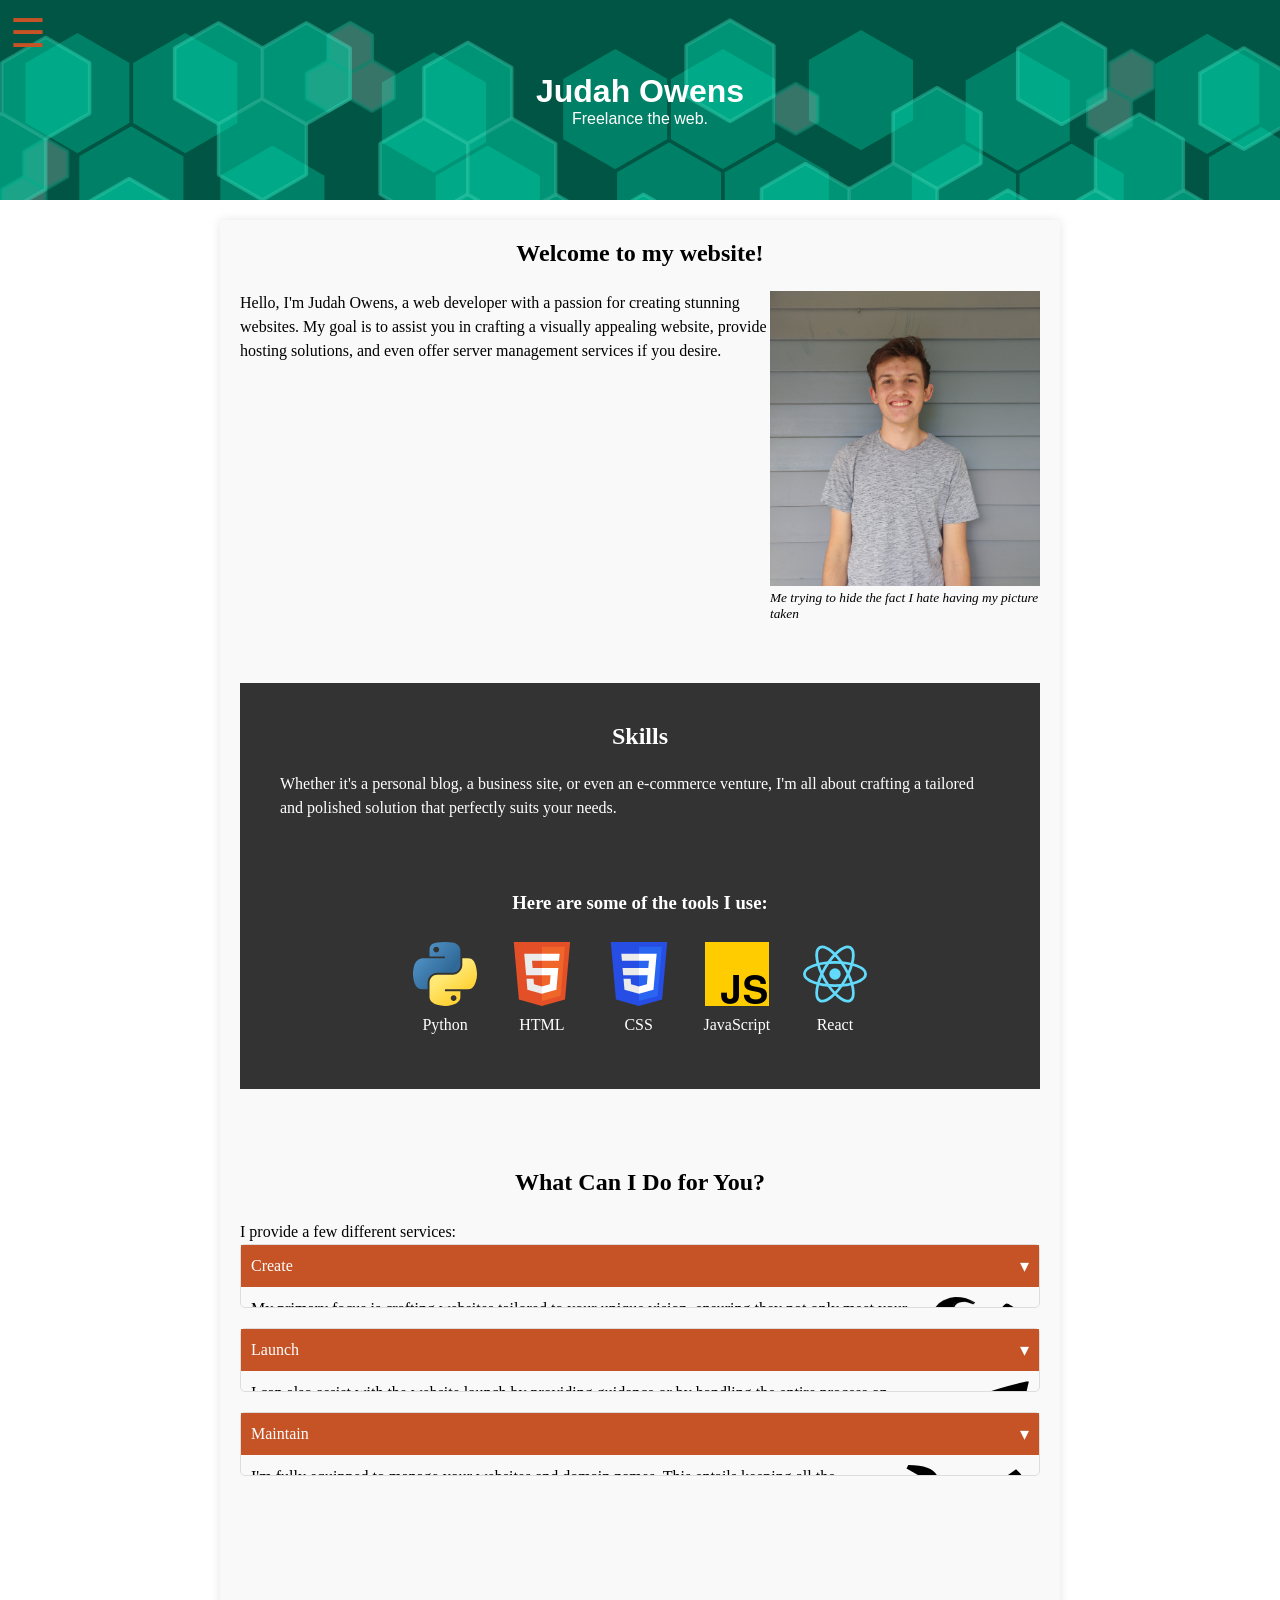
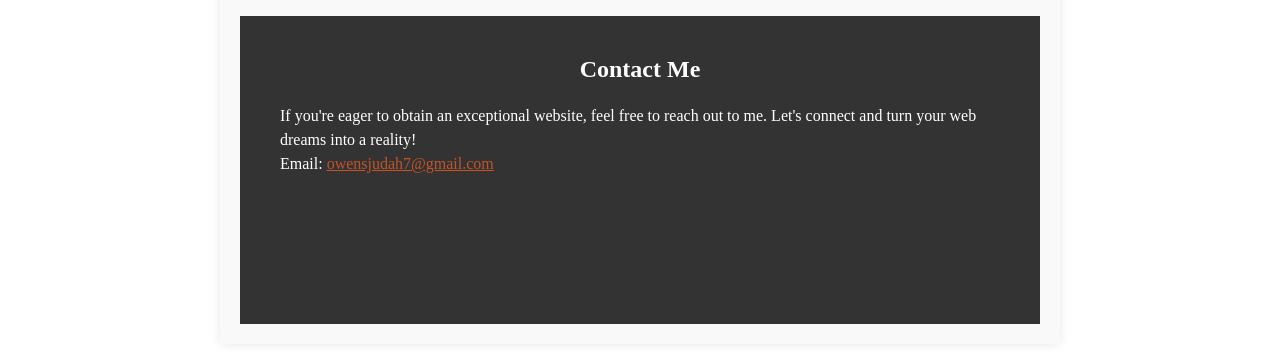
<file: depricated/index.html>
<!DOCTYPE html>
<html lang="en">
<head>
    <meta charset="UTF-8">
    <meta name="viewport" content="width=device-width, initial-scale=1.0">
    <meta name="description" content="Welcome to the website of Judah Owens, a web developer and freelancer. Discover our web development services and skills. Contact us for exceptional web solutions.">
    <title>Judah Owens - Web Developer and Freelancer</title>
    <link rel="stylesheet" href="styles.css">
    <link rel="stylesheet" href="logos.css">
</head>
<body>
    <button id="toggleNavButton">☰</button>
    <div class="nav-bar" id="navBar">
        <button id="closeNavButton">X</button>
        <a href="#banner" class="nav-item" onclick="closeNavBar()">Home</a>
        <a href="#skills" class="nav-item" onclick="closeNavBar()">Services</a>
        <a href="#contact" class="nav-item" onclick="closeNavBar()">Contact</a>
    </div>

    <div id="banner">
        <h1>Judah Owens</h1>
        <p>Freelance the web.</p>
    </div>

    <div class="article">
        <div id="welcome">
            <h2>Welcome to my website!</h2>
            <figure id="headShot">
                <img src="art/me.jpg" alt="really bad picture of me" style="width: 30vh;"/>
                <figcaption>Me trying to hide the fact I hate having my picture taken</figcaption>
            </figure>
            <p>
                Hello, I'm Judah Owens, a web developer with a passion for creating stunning websites. My goal is to assist you in crafting a visually appealing website, provide hosting solutions, and even offer server management services if you desire.
            </p>
        </div>

        <div id="skills">
            <h2>Skills</h2>
            <p>
                Whether it's a personal blog, a business site, or even an e-commerce venture, I'm all about crafting a tailored and polished solution that perfectly suits your needs.
            </p>
            <h3>Here are some of the tools I use:</h3>
            <div class="logos">
                <a href="https://www.python.org" class="icon-button" target="_blank">
                    <img src="art/logos/python.svg" alt="Python">
                    <span>Python</span>
                </a>
                
                <a href="https://www.w3.org" class="icon-button" target="_blank">
                    <img src="art/logos/html.svg" alt="HTML">
                    <span>HTML</span>
                </a>
    
                <a href="https://www.w3schools.com/css/" class="icon-button" target="_blank">
                    <img src="art/logos/css.svg" alt="CSS">
                    <span>CSS</span>
                </a>
    
                <a href="https://www.w3schools.com/js/default.asp" class="icon-button" target="_blank">
                    <img src="art/logos/java-script.svg" alt="JavaScript">
                    <span>JavaScript</span>
                </a>

                <a href="https://www.react.dev" class="icon-button" target="_blank">
                    <img src="art/logos/React.svg" alt="React">
                    <span>React</span>
                </a>
            </div>
        </div>

        <div id="WhatICanDo">
            <h2>What Can I Do for You?</h2>
            <p>I provide a few different services:</p>
            <div class="expandable">
                <div class="section-label" onclick="toggleContent(this)">
                    <span>Create</span>
                    <span class="arrow">&#9662;</span> <!-- Downward-pointing triangle Unicode character -->
                </div>
                <div class="section-content">
                    <img src="art/hammer.svg" alt="hammer icon" style="float: right; height: 15vh;">
                    <p>
                        My primary focus is crafting websites tailored to your unique vision, ensuring they not only meet your design preferences but also excel in responsiveness and functionality.
                    </p>
                </div>
            </div>
            <div class="expandable">
                <div class="section-label" onclick="toggleContent(this)">
                    <span>Launch</span>
                    <span class="arrow">&#9662;</span> <!-- Downward-pointing triangle Unicode character -->
                </div>
                <div class="section-content">
                    <img src="art/rocket.svg" alt="rocket picture" style="float: right; height: 15vh;">
                    <p>
                        I can also assist with the website launch by providing guidance or by handling the entire process on your behalf.
                    </p>
                </div>
            </div>
            <div class="expandable">
                <div class="section-label" onclick="toggleContent(this)">
                    <span>Maintain</span>
                    <span class="arrow">&#9662;</span> <!-- Downward-pointing triangle Unicode character -->
                </div>
                <div class="section-content">
                    <img src="art/wrench.svg" alt="rocket picture" style="float: right; height: 15vh;">
                    <p>
                        I'm fully equipped to manage your websites and domain names. This entails keeping all the essential documentation and technical aspects current, allowing you to concentrate on what you do best. Rest assured, your online presence will be in capable hands.
                    </p>
                </div>
            </div>
        </div>

        <div id="contact">
            <h2>Contact Me</h2>
            <p>
                If you're eager to obtain an exceptional website, feel free to reach out to me. Let's connect and turn your web dreams into a reality!
            </p>
            <p style="padding-bottom: 15%;">Email: <a href="mailto:owensjudah7@gmail.com?subject=Hello%20World&body=This%20is%20the%20email%20body">owensjudah7@gmail.com</a></p>
        </div>
    </div>

    <script src="open_side_menu.js"></script>
    <script src="open_content.js"></script>
</body>
</html>
</file>
<file: depricated/styles.css>
:root {
    --my_orange: rgb(197, 83, 38);
}

/* Reset styles */
* {
    margin: 0;
    padding: 0;
    scroll-behavior: smooth;
}

/* Use the custom color variable */
a {
    color: var(--my_orange);
}

/* Banner styles */
#banner {
    background-image: url("art/banner.svg");
    background-size: cover;
    height: 200px; /* Adjust the height as needed */
    text-align: center;
    color: white;
    padding: 0;
    margin: 0;
    position: relative;
    display: flex;
    flex-direction: column;
    justify-content: center;
    align-items: center;
}

/* Main header styles */
#banner h1 {
    margin: 0;
    font-family: "Roboto", sans-serif;
}

/* Subheader styles */
#banner p {
    font-family: "Roboto", sans-serif;
    font-size: 12pt;
    margin: 0;
}

/* Pullout navigation bar styles */
.nav-bar {
    position: fixed;
    left: -250px; /* Adjust the initial position as needed */
    top: 0;
    width: 250px;
    height: 100%;
    background-color: #333;
    transition: left 0.3s;
    padding-top: 50px;
    z-index: 10;
}

.nav-bar.open {
    left: 0;
}

.nav-item {
    padding: 20px;
    color: white;
    text-decoration: none;
    display: block;
}

.nav-item:hover {
    color: black;
    background-color: white;
}

/* Hamburger button styles */
#toggleNavButton {
    position: fixed;
    background: none;
    color: var(--my_orange);
    border: none;
    top: 10px;
    z-index: 1;
    left: 10px;
    cursor: pointer;
    font-size: 30pt;
}

#toggleNavButton:hover {
    color: lightgray;
}

/* Close button styles */
#closeNavButton {
    background: none;
    border: none;
    color: white;
    position: absolute;
    top: 10px;
    right: 10px;
    cursor: pointer;
    font-size: 24px;
}

#closeNavButton:hover {
    color: lightgray;
}

#headShot {
    width: 30vh;
    float: right;
}

/* Article content styles */
.article {
    max-width: 800px;
    margin: 20px auto;
    padding: 20px;
    background-color: #f9f9f9;
    box-shadow: 0 0 10px rgba(0, 0, 0, 0.1);
    min-height: 70vh;
}

.article p {
    line-height: 1.5;
}

#welcome {
    padding-bottom: 40%;
}

#skills {
    background-color: #333;
    color: white;
    padding: 5%;
}

#skills h3 {
    padding-top: 10%;
    text-align: center;
}

.article h2 {
    text-align: center;
    padding-bottom: 3%;
}

#contact {
    color: white;
    background-color: #333;
    padding: 5%;
}

figcaption {
    font-size: 10pt;
    font-style: italic;
}

.logos {
    padding-top: 2%;
    text-align: center;
}

#WhatICanDo {
    padding-bottom: 15%;
    padding-top: 10%;
}

/* Expandable section styles */
.expandable {
    margin-bottom: 20px;
    border: 1px solid #ddd;
    border-radius: 5px;
}

.section-label {
    cursor: pointer;
    background-color: var(--my_orange);
    color: #fff;
    padding: 10px;
    display: flex;
    justify-content: space-between;
    align-items: center;
    transition: background-color 0.3s ease;
}

.section-content {
    max-height: 0;
    overflow: hidden;
    transition: max-height 0.3s ease;
    padding: 10px;
}

.arrow {
    font-size: 18px;
    transition: transform 0.3s ease;
}

.expandable.active .arrow {
    transform: rotate(90deg);
}

/* Responsive design styles */
@media screen and (max-width: 768px) {
    #toggleNavButton {
        font-size: 25pt;
    }

    #closeNavButton {
        font-size: 20pt;
    }

    #headShot {
        float: none;
        width: 30vh;
        margin: auto;
        text-align: center;
        display: block;
        padding-bottom: 10%;
    }

    #WhatICanDo {
        padding-top: 25%;
    }
}
</file>
<file: depricated/logos.css>
#python {
    background-image: url("art/logos/python.svg");
    background-size: cover;
    min-width: 8vh;
    min-height: 8vh;
    background-color: transparent;
    border: none;
}

.icon-button {
    display: inline-block;
    padding: 2%;
    text-align: center;
    text-decoration: none; /* Remove underlines from the link */
    color: #ffffff; /* Text color */
    font-size: 16px; /* Adjust font size as needed */
  }

  .icon-button img {
    display: block;
    margin: 0 auto;
    width: 64px; /* Adjust the width and height for your icon */
    height: 64px;
  }

  .icon-button span {
    display: block;
    margin-top: 10px; /* Adjust the spacing between the icon and text */
  }

  /* Hover effect */
  .icon-button:hover {
    background-color: #f0f0f0; /* Change background color on hover */
  }
</file>
